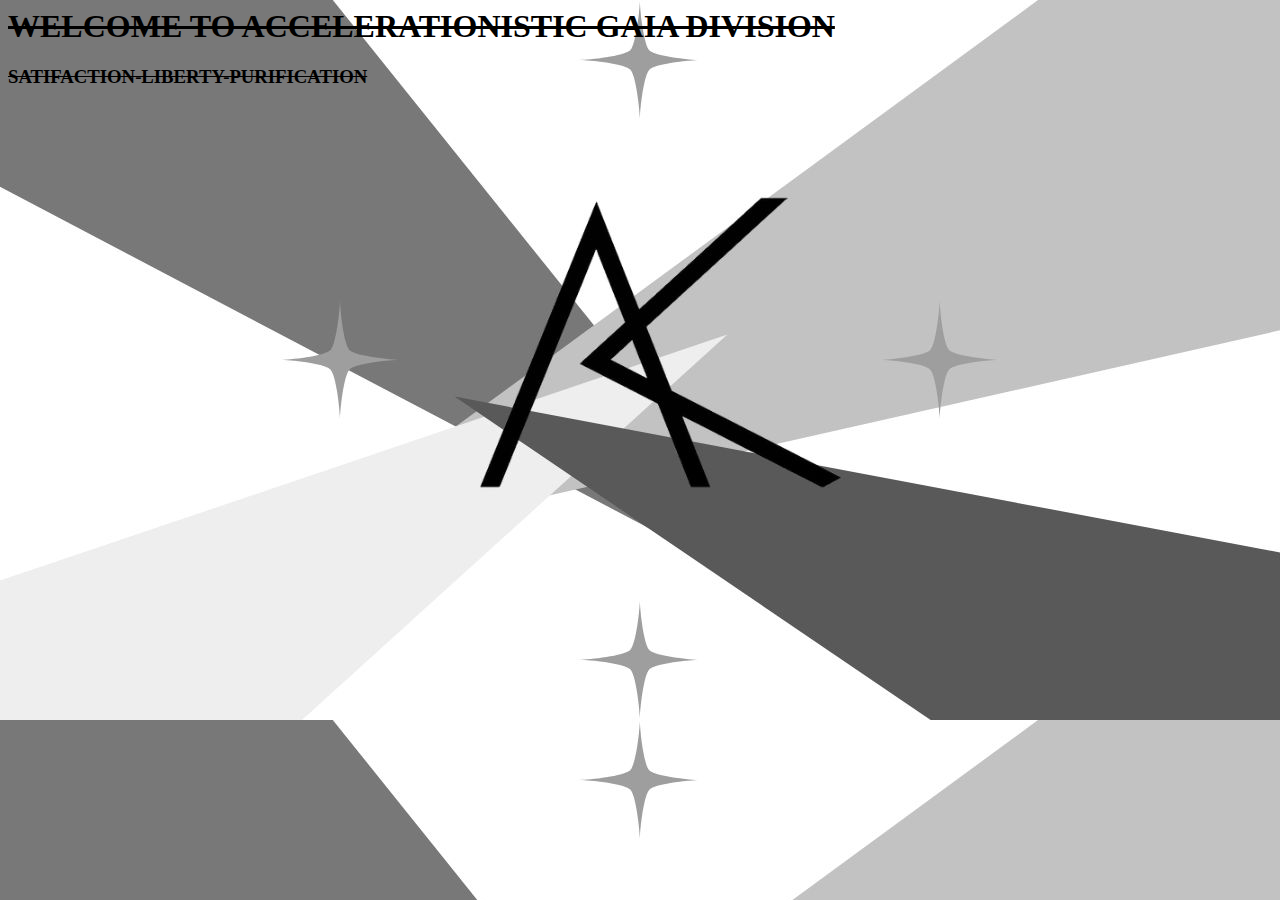
<file: index.html>
<html>
    <head>

    </head>
    <body style="background-image: url(img/flag.jpg);">
        <div>
            <div>
                <a href="https://tsukinamiseikai-gaiadivision.github.io/">
                    <s scr="img/logo.png" title="home">
                </a>
            </div>
        <h1>
            WELCOME TO ACCELERATIONISTIC GAIA DIVISION
        </h1>
        <h3>
            SATIFACTION-LIBERTY-PURIFICATION
        </h3>
        </div>
    </body>
</html>
</file>
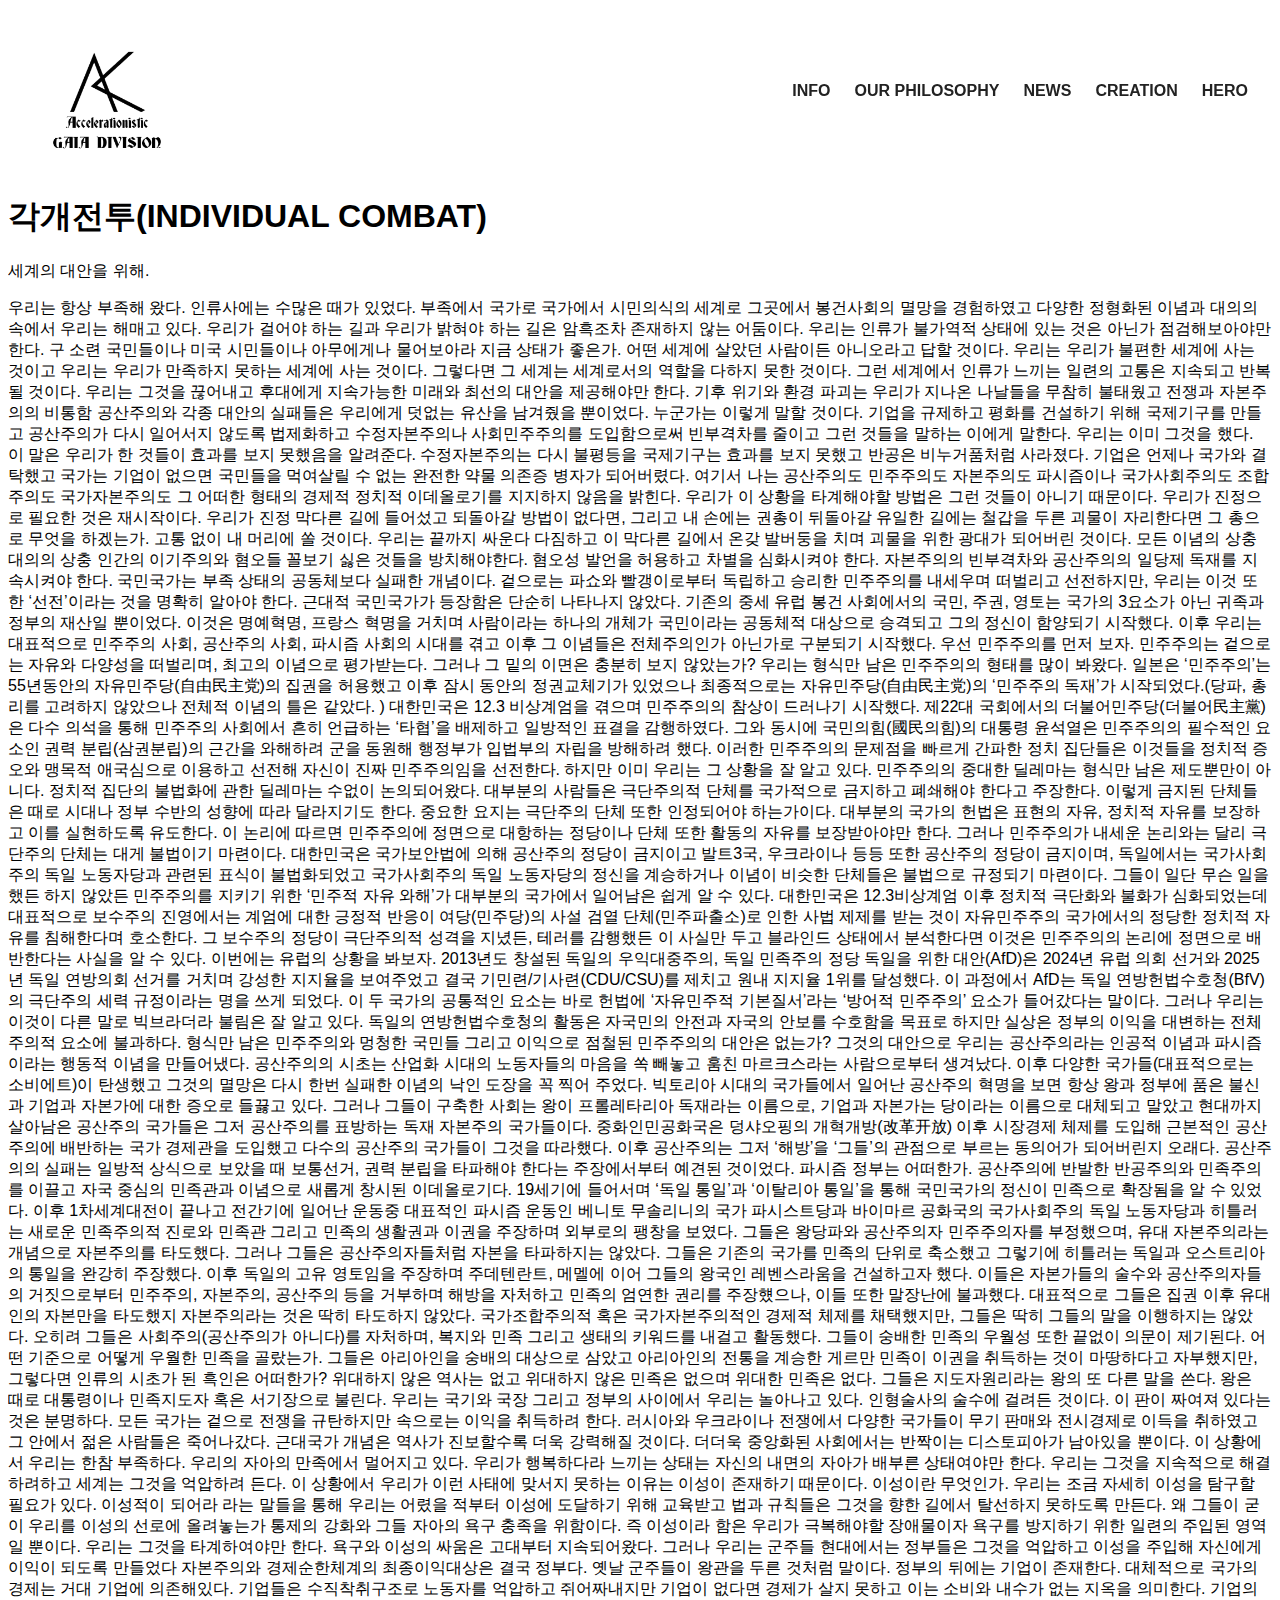
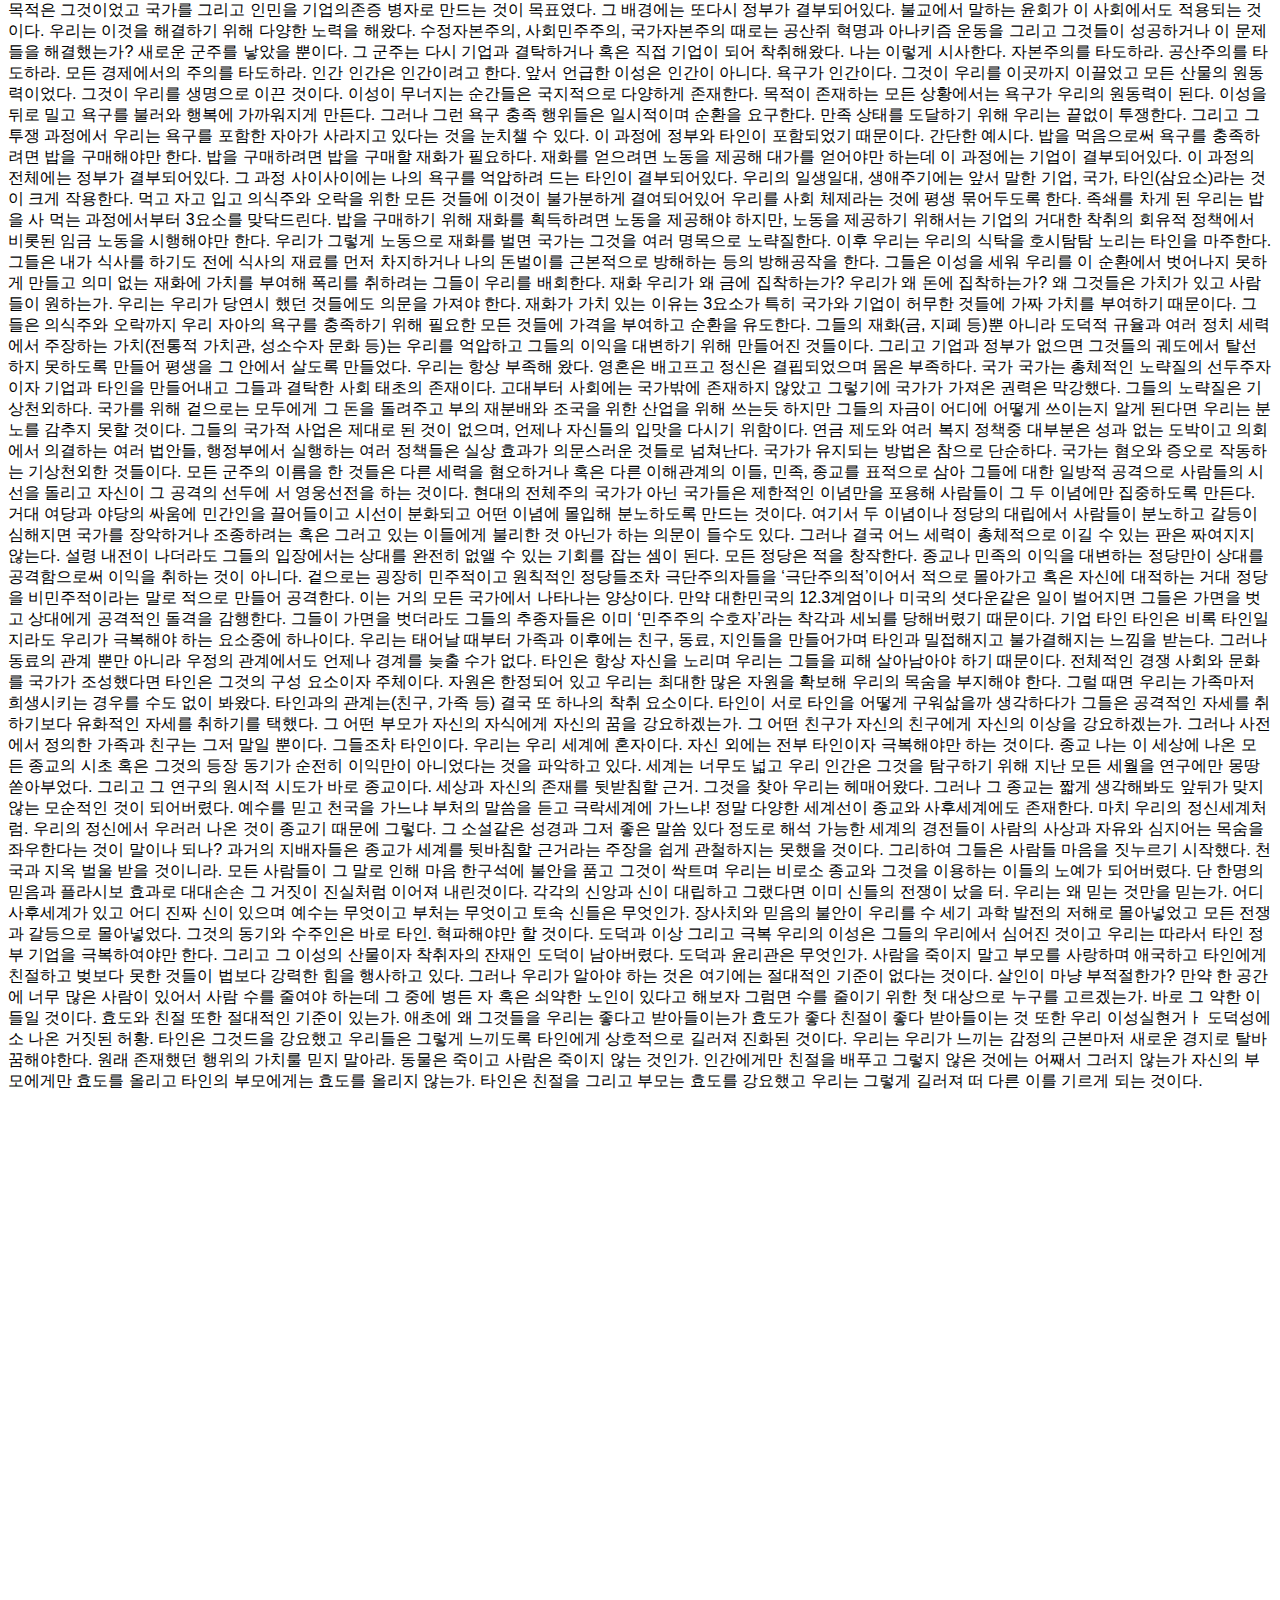
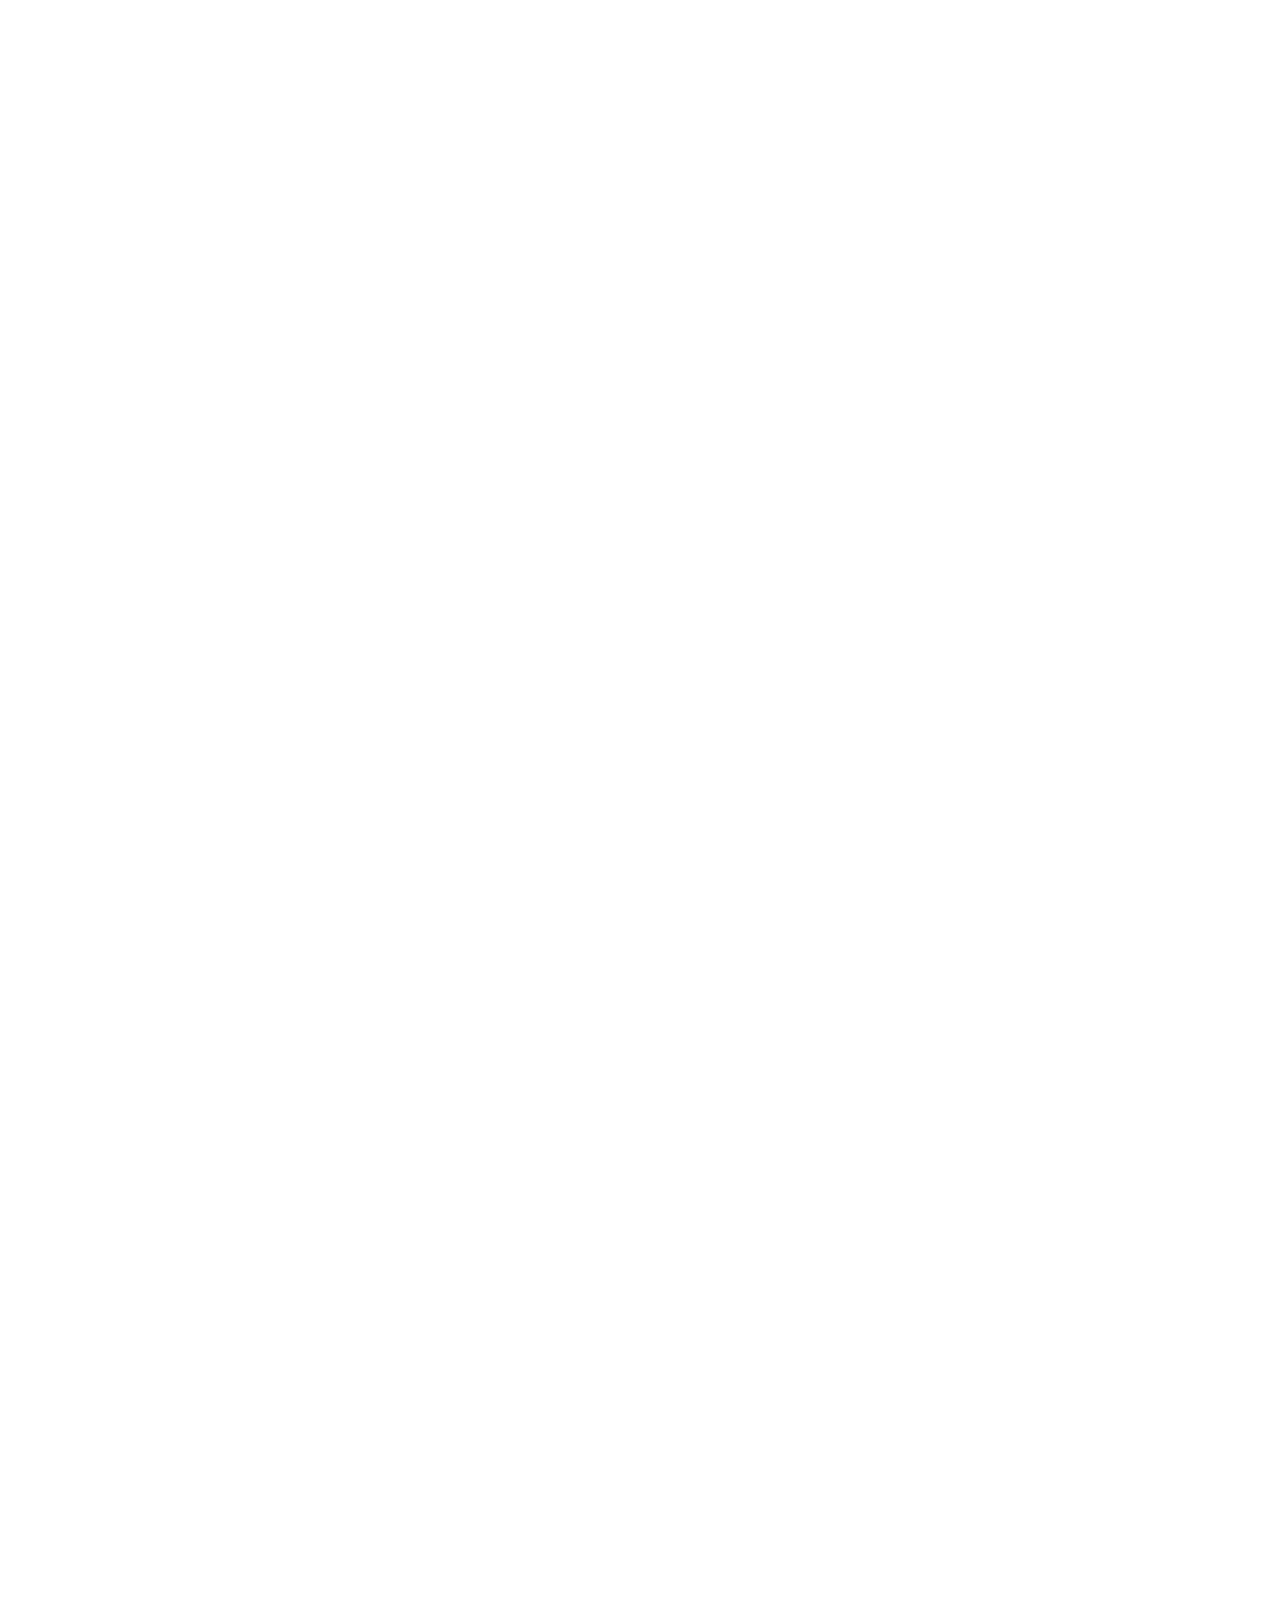
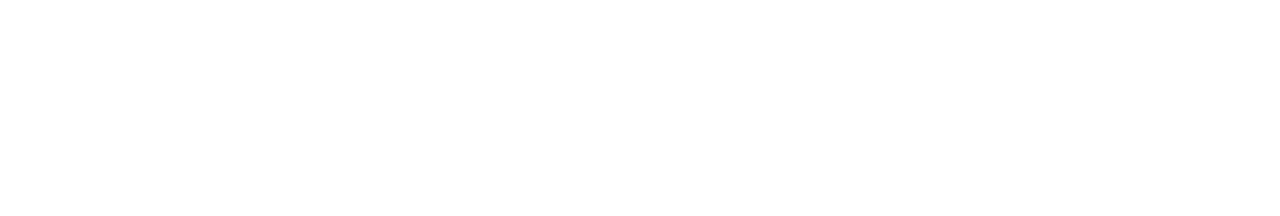
<file: philosophy.html>
<html>
    <head>
        <title>AND - PHILOSOPHY</title>
        <link rel="icon" href="/img/logo.png">
        <link href="styles/style.css" rel="stylesheet" type="text/css" />
    </head>
    <body>
        <div style="height: 5000px; overflow-y: scroll;">
            <div class="UPPERBAR">
                <div class="UB2">
                    <a href="https://nameless-hoshi.github.io/NEUTRONDIVISION.io/">
                        <img src="img/logo.png" title="home" style="width:150px; height:150px;">
                    </a>
                </div>
                <ui class="UB1">
                    <li><a href="https://nameless-hoshi.github.io/NEUTRONDIVISION.io/info" title="what about us">INFO</a></li>
                    <li><a href="https://nameless-hoshi.github.io/NEUTRONDIVISION.io/philosophy" title="our philosophy">OUR PHILOSOPHY</a></li>
                    <li><a href="https://nameless-hoshi.github.io/NEUTRONDIVISION.io/news" title="news">NEWS</a></li>
                    <li><a href="https://nameless-hoshi.github.io/NEUTRONDIVISION.io/creation" title="creation">CREATION</a></li>
                    <li><a href="https://nameless-hoshi.github.io/NEUTRONDIVISION.io/hero" title="hero">HERO</a></li>
                </ui>
            </div>
            <h1>각개전투(INDIVIDUAL COMBAT)</h1>
            <p>세계의 대안을 위해.</p>
            우리는 항상 부족해 왔다.
인류사에는 수많은 때가 있었다. 부족에서 국가로 국가에서 시민의식의 세계로 그곳에서 봉건사회의 멸망을 경험하였고 다양한 정형화된 이념과 대의의 속에서 우리는 해매고 있다. 우리가 걸어야 하는 길과 우리가 밝혀야 하는 길은 암흑조차 존재하지 않는 어둠이다. 우리는 인류가 불가역적 상태에 있는 것은 아닌가 점검해보아야만 한다.

구 소련 국민들이나 미국 시민들이나 아무에게나 물어보아라 지금 상태가 좋은가. 어떤 세계에 살았던 사람이든 아니오라고 답할 것이다. 우리는 우리가 불편한 세계에 사는 것이고 우리는 우리가 만족하지 못하는 세계에 사는 것이다. 그렇다면 그 세계는 세계로서의 역할을 다하지 못한 것이다. 그런 세계에서 인류가 느끼는 일련의 고통은 지속되고 반복될 것이다. 우리는 그것을 끊어내고 후대에게 지속가능한 미래와 최선의 대안을 제공해야만 한다.
기후 위기와 환경 파괴는 우리가 지나온 나날들을 무참히 불태웠고 전쟁과 자본주의의 비통함 공산주의와 각종 대안의 실패들은 우리에게 덧없는 유산을 남겨줬을 뿐이었다. 누군가는 이렇게 말할 것이다. 기업을 규제하고 평화를 건설하기 위해 국제기구를 만들고 공산주의가 다시 일어서지 않도록 법제화하고 수정자본주의나 사회민주주의를 도입함으로써 빈부격차를 줄이고 그런 것들을 말하는 이에게 말한다.
우리는 이미 그것을 했다. 이 말은 우리가 한 것들이 효과를 보지 못했음을 알려준다. 수정자본주의는 다시 불평등을 국제기구는 효과를 보지 못했고 반공은 비누거품처럼 사라졌다. 기업은 언제나 국가와 결탁했고 국가는 기업이 없으면 국민들을 먹여살릴 수 없는 완전한 약물 의존증 병자가 되어버렸다.
여기서 나는 공산주의도 민주주의도 자본주의도 파시즘이나 국가사회주의도 조합주의도 국가자본주의도 그 어떠한 형태의 경제적 정치적 이데올로기를 지지하지 않음을 밝힌다. 우리가 이 상황을 타계해야할 방법은 그런 것들이 아니기 때문이다.
우리가 진정으로 필요한 것은 재시작이다.
우리가 진정 막다른 길에 들어섰고 되돌아갈 방법이 없다면, 그리고 내 손에는 권총이 뒤돌아갈 유일한 길에는 철갑을 두른 괴물이 자리한다면 그 총으로 무엇을 하겠는가. 고통 없이 내 머리에 쏠 것이다.
우리는 끝까지 싸운다 다짐하고 이 막다른 길에서 온갖 발버둥을 치며 괴물을 위한 광대가 되어버린 것이다. 모든 이념의 상충 대의의 상충 인간의 이기주의와 혐오들 꼴보기 싫은 것들을 방치해야한다. 혐오성 발언을 허용하고 차별을 심화시켜야 한다. 자본주의의 빈부격차와 공산주의의 일당제 독재를 지속시켜야 한다.

국민국가는 부족 상태의 공동체보다 실패한 개념이다. 겉으로는 파쇼와 빨갱이로부터 독립하고 승리한 민주주의를 내세우며 떠벌리고 선전하지만, 우리는 이것 또한 ‘선전’이라는 것을 명확히 알아야 한다. 근대적 국민국가가 등장함은 단순히 나타나지 않았다. 기존의 중세 유럽 봉건 사회에서의 국민, 주권, 영토는 국가의 3요소가 아닌 귀족과 정부의 재산일 뿐이었다. 이것은 명예혁명, 프랑스 혁명을 거치며 사람이라는 하나의 개체가 국민이라는 공동체적 대상으로 승격되고 그의 정신이 함양되기 시작했다. 이후 우리는 대표적으로 민주주의 사회, 공산주의 사회, 파시즘 사회의 시대를 겪고 이후 그 이념들은 전체주의인가 아닌가로 구분되기 시작했다. 우선 민주주의를 먼저 보자.
민주주의는 겉으로는 자유와 다양성을 떠벌리며, 최고의 이념으로 평가받는다. 그러나 그 밑의 이면은 충분히 보지 않았는가? 우리는 형식만 남은 민주주의의 형태를 많이 봐왔다. 일본은 ‘민주주의’는 55년동안의 자유민주당(自由民主党)의 집권을 허용했고 이후 잠시 동안의 정권교체기가 있었으나 최종적으로는 자유민주당(自由民主党)의 ‘민주주의 독재’가 시작되었다.(당파, 총리를 고려하지 않았으나 전체적 이념의 틀은 같았다. ) 대한민국은 12.3 비상계엄을 겪으며 민주주의의 참상이 드러나기 시작했다. 제22대 국회에서의 더불어민주당(더불어民主黨)은 다수 의석을 통해 민주주의 사회에서 흔히 언급하는 ‘타협’을 배제하고 일방적인 표결을 감행하였다. 그와 동시에 국민의힘(國民의힘)의 대통령 윤석열은 민주주의의 필수적인 요소인 권력 분립(삼권분립)의 근간을 와해하려 군을 동원해 행정부가 입법부의 자립을 방해하려 했다. 이러한 민주주의의 문제점을 빠르게 간파한 정치 집단들은 이것들을 정치적 증오와 맹목적 애국심으로 이용하고 선전해 자신이 진짜 민주주의임을 선전한다. 하지만 이미 우리는 그 상황을 잘 알고 있다. 민주주의의 중대한 딜레마는 형식만 남은 제도뿐만이 아니다.
정치적 집단의 불법화에 관한 딜레마는 수없이 논의되어왔다. 대부분의 사람들은 극단주의적 단체를 국가적으로 금지하고 폐쇄해야 한다고 주장한다. 이렇게 금지된 단체들은 때로 시대나 정부 수반의 성향에 따라 달라지기도 한다. 중요한 요지는 극단주의 단체 또한 인정되어야 하는가이다. 대부분의 국가의 헌법은 표현의 자유, 정치적 자유를 보장하고 이를 실현하도록 유도한다. 이 논리에 따르면 민주주의에 정면으로 대항하는 정당이나 단체 또한 활동의 자유를 보장받아야만 한다. 그러나 민주주의가 내세운 논리와는 달리 극단주의 단체는 대게 불법이기 마련이다. 대한민국은 국가보안법에 의해 공산주의 정당이 금지이고 발트3국, 우크라이나 등등 또한 공산주의 정당이 금지이며, 독일에서는 국가사회주의 독일 노동자당과 관련된 표식이 불법화되었고 국가사회주의 독일 노동자당의 정신을 계승하거나 이념이 비슷한 단체들은 불법으로 규정되기 마련이다. 그들이 일단 무슨 일을 했든 하지 않았든 민주주의를 지키기 위한 ‘민주적 자유 와해’가 대부분의 국가에서 일어남은 쉽게 알 수 있다. 대한민국은 12.3비상계엄 이후 정치적 극단화와 불화가 심화되었는데 대표적으로 보수주의 진영에서는 계엄에 대한 긍정적 반응이 여당(민주당)의 사설 검열 단체(민주파출소)로 인한 사법 제제를 받는 것이 자유민주주의 국가에서의 정당한 정치적 자유를 침해한다며 호소한다. 그 보수주의 정당이 극단주의적 성격을 지녔든, 테러를 감행했든 이 사실만 두고 블라인드 상태에서 분석한다면 이것은 민주주의의 논리에 정면으로 배반한다는 사실을 알 수 있다. 이번에는 유럽의 상황을 봐보자. 2013년도 창설된 독일의 우익대중주의, 독일 민족주의 정당 독일을 위한 대안(AfD)은 2024년 유럽 의회 선거와 2025년 독일 연방의회 선거를 거치며 강성한 지지율을 보여주었고 결국 기민련/기사련(CDU/CSU)를 제치고 원내 지지율 1위를 달성했다. 이 과정에서 AfD는 독일 연방헌법수호청(BfV)의 극단주의 세력 규정이라는 명을 쓰게 되었다. 이 두 국가의 공통적인 요소는 바로 헌법에 ‘자유민주적 기본질서’라는 ‘방어적 민주주의’ 요소가 들어갔다는 말이다. 그러나 우리는 이것이 다른 말로 빅브라더라 불림은 잘 알고 있다. 독일의 연방헌법수호청의 활동은 자국민의 안전과 자국의 안보를 수호함을 목표로 하지만 실상은 정부의 이익을 대변하는 전체주의적 요소에 불과하다.
형식만 남은 민주주의와 멍청한 국민들 그리고 이익으로 점철된 민주주의의 대안은 없는가?
그것의 대안으로 우리는 공산주의라는 인공적 이념과 파시즘이라는 행동적 이념을 만들어냈다. 공산주의의 시초는 산업화 시대의 노동자들의 마음을 쏙 빼놓고 훔친 마르크스라는 사람으로부터 생겨났다. 이후 다양한 국가들(대표적으로는 소비에트)이 탄생했고 그것의 멸망은 다시 한번 실패한 이념의 낙인 도장을 꼭 찍어 주었다.
빅토리아 시대의 국가들에서 일어난 공산주의 혁명을 보면 항상 왕과 정부에 품은 불신과 기업과 자본가에 대한 증오로 들끓고 있다. 그러나 그들이 구축한 사회는 왕이 프롤레타리아 독재라는 이름으로, 기업과 자본가는 당이라는 이름으로 대체되고 말았고 현대까지 살아남은 공산주의 국가들은 그저 공산주의를 표방하는 독재 자본주의 국가들이다. 중화인민공화국은 덩샤오핑의 개혁개방(改革开放) 이후 시장경제 체제를 도입해 근본적인 공산주의에 배반하는 국가 경제관을 도입했고 다수의 공산주의 국가들이 그것을 따라했다. 이후 공산주의는 그저 ‘해방’을 ‘그들’의 관점으로 부르는 동의어가 되어버린지 오래다. 공산주의의 실패는 일방적 상식으로 보았을 때 보통선거, 권력 분립을 타파해야 한다는 주장에서부터 예견된 것이었다.
파시즘 정부는 어떠한가. 공산주의에 반발한 반공주의와 민족주의를 이끌고 자국 중심의 민족관과 이념으로 새롭게 창시된 이데올로기다. 19세기에 들어서며 ‘독일 통일’과 ‘이탈리아 통일’을 통해 국민국가의 정신이 민족으로 확장됨을 알 수 있었다. 이후 1차세계대전이 끝나고 전간기에 일어난 운동중 대표적인 파시즘 운동인 베니토 무솔리니의 국가 파시스트당과 바이마르 공화국의 국가사회주의 독일 노동자당과 히틀러는 새로운 민족주의적 진로와 민족관 그리고 민족의 생활권과 이권을 주장하며 외부로의 팽창을 보였다. 그들은 왕당파와 공산주의자 민주주의자를 부정했으며, 유대 자본주의라는 개념으로 자본주의를 타도했다. 그러나 그들은 공산주의자들처럼 자본을 타파하지는 않았다. 그들은 기존의 국가를 민족의 단위로 축소했고 그렇기에 히틀러는 독일과 오스트리아의 통일을 완강히 주장했다. 이후 독일의 고유 영토임을 주장하며 주데텐란트, 메멜에 이어 그들의 왕국인 레벤스라움을 건설하고자 했다. 이들은 자본가들의 술수와 공산주의자들의 거짓으로부터 민주주의, 자본주의, 공산주의 등을 거부하며 해방을 자처하고 민족의 엄연한 권리를 주장헀으나, 이들 또한 말장난에 불과했다. 대표적으로 그들은 집권 이후 유대인의 자본만을 타도했지 자본주의라는 것은 딱히 타도하지 않았다. 국가조합주의적 혹은 국가자본주의적인 경제적 체제를 채택했지만, 그들은 딱히 그들의 말을 이행하지는 않았다. 오히려 그들은 사회주의(공산주의가 아니다)를 자처하며, 복지와 민족 그리고 생태의 키워드를 내걸고 활동했다.
그들이 숭배한 민족의 우월성 또한 끝없이 의문이 제기된다. 어떤 기준으로 어떻게 우월한 민족을 골랐는가. 그들은 아리아인을 숭배의 대상으로 삼았고 아리아인의 전통을 계승한 게르만 민족이 이권을 취득하는 것이 마땅하다고 자부했지만, 그렇다면 인류의 시초가 된 흑인은 어떠한가? 위대하지 않은 역사는 없고 위대하지 않은 민족은 없으며 위대한 민족은 없다. 그들은 지도자원리라는 왕의 또 다른 말을 쓴다.
왕은 때로 대통령이나 민족지도자 혹은 서기장으로 불린다. 우리는 국기와 국장 그리고 정부의 사이에서 우리는 놀아나고 있다. 인형술사의 술수에 걸려든 것이다. 이 판이 짜여져 있다는 것은 분명하다. 모든 국가는 겉으로 전쟁을 규탄하지만 속으로는 이익을 취득하려 한다. 러시아와 우크라이나 전쟁에서 다양한 국가들이 무기 판매와 전시경제로 이득을 취하였고 그 안에서 젊은 사람들은 죽어나갔다. 근대국가 개념은 역사가 진보할수록 더욱 강력해질 것이다. 더더욱 중앙화된 사회에서는 반짝이는 디스토피아가 남아있을 뿐이다.

이 상황에서 우리는 한참 부족하다. 우리의 자아의 만족에서 멀어지고 있다. 우리가 행복하다라 느끼는 상태는 자신의 내면의 자아가 배부른 상태여야만 한다. 우리는 그것을 지속적으로 해결하려하고 세계는 그것을 억압하려 든다. 이 상황에서 우리가 이런 사태에 맞서지 못하는 이유는 이성이 존재하기 때문이다. 이성이란 무엇인가. 우리는 조금 자세히 이성을 탐구할 필요가 있다. 이성적이 되어라 라는 말들을 통해 우리는 어렸을 적부터 이성에 도달하기 위해 교육받고 법과 규칙들은 그것을 향한 길에서 탈선하지 못하도록 만든다. 왜 그들이 굳이 우리를 이성의 선로에 올려놓는가 통제의 강화와 그들 자아의 욕구 충족을 위함이다. 즉 이성이라 함은 우리가 극복해야할 장애물이자 욕구를 방지하기 위한 일련의 주입된 영역일 뿐이다. 우리는 그것을 타계하여야만 한다.
욕구와 이성의 싸움은 고대부터 지속되어왔다. 그러나 우리는 군주들 현대에서는 정부들은 그것을 억압하고 이성을 주입해 자신에게 이익이 되도록 만들었다  자본주의와 경제순한체계의 최종이익대상은 결국 정부다. 옛날 군주들이 왕관을 두른 것처럼 말이다. 정부의 뒤에는 기업이 존재한다. 대체적으로 국가의 경제는 거대 기업에 의존해있다. 기업들은 수직착취구조로 노동자를 억압하고 쥐어짜내지만 기업이 없다면 경제가 살지 못하고 이는 소비와 내수가 없는 지옥을 의미한다. 기업의 목적은 그것이었고 국가를 그리고 인민을 기업의존증 병자로 만드는 것이 목표였다. 그 배경에는 또다시 정부가 결부되어있다.
불교에서 말하는 윤회가 이 사회에서도 적용되는 것이다. 우리는 이것을 해결하기 위해 다양한 노력을 해왔다. 수정자본주의, 사회민주주의, 국가자본주의 때로는 공산쥐 혁명과 아나키즘 운동을 그리고 그것들이 성공하거나 이 문제들을 해결했는가? 새로운 군주를 낳았을 뿐이다. 그 군주는 다시 기업과 결탁하거나 혹은 직접 기업이 되어 착취해왔다.
나는 이렇게 시사한다. 자본주의를 타도하라. 공산주의를 타도하라. 모든 경제에서의 주의를 타도하라.

인간
인간은 인간이려고 한다. 앞서 언급한 이성은 인간이 아니다. 욕구가 인간이다. 그것이 우리를 이곳까지 이끌었고 모든 산물의 원동력이었다. 그것이 우리를 생명으로 이끈 것이다. 이성이 무너지는 순간들은 국지적으로 다양하게 존재한다. 목적이 존재하는 모든 상황에서는 욕구가 우리의 원동력이 된다. 이성을 뒤로 밀고 욕구를 불러와 행복에 가까워지게 만든다. 그러나 그런 욕구 충족 행위들은 일시적이며 순환을 요구한다. 만족 상태를 도달하기 위해 우리는 끝없이 투쟁한다. 그리고 그 투쟁 과정에서 우리는 욕구를 포함한 자아가 사라지고 있다는 것을 눈치챌 수 있다. 이 과정에 정부와 타인이 포함되었기 때문이다. 간단한 예시다. 밥을 먹음으로써 욕구를 충족하려면 밥을 구매해야만 한다. 밥을 구매하려면 밥을 구매할 재화가 필요하다. 재화를 얻으려면 노동을 제공해 대가를 얻어야만 하는데 이 과정에는 기업이 결부되어있다. 이 과정의 전체에는 정부가 결부되어있다. 그 과정 사이사이에는 나의 욕구를 억압하려 드는 타인이 결부되어있다. 우리의 일생일대, 생애주기에는 앞서 말한 기업, 국가, 타인(삼요소)라는 것이 크게 작용한다. 먹고 자고 입고 의식주와 오락을 위한 모든 것들에 이것이 불가분하게 결여되어있어 우리를 사회 체제라는 것에 평생 묶어두도록 한다. 족쇄를 차게 된 우리는 밥을 사 먹는 과정에서부터 3요소를 맞닥드린다. 밥을 구매하기 위해 재화를 획득하려면 노동을 제공해야 하지만, 노동을 제공하기 위해서는 기업의 거대한 착취의 회유적 정책에서 비롯된 임금 노동을 시행해야만 한다. 우리가 그렇게 노동으로 재화를 벌면 국가는 그것을 여러 명목으로 노략질한다. 이후 우리는 우리의 식탁을 호시탐탐 노리는 타인을 마주한다. 그들은 내가 식사를 하기도 전에 식사의 재료를 먼저 차지하거나 나의 돈벌이를 근본적으로 방해하는 등의 방해공작을 한다. 그들은 이성을 세워 우리를 이 순환에서 벗어나지 못하게 만들고 의미 없는 재화에 가치를 부여해 폭리를 취하려는 그들이 우리를 배회한다.

재화
우리가 왜 금에 집착하는가? 우리가 왜 돈에 집착하는가? 왜 그것들은 가치가 있고 사람들이 원하는가. 우리는 우리가 당연시 했던 것들에도 의문을 가져야 한다. 재화가 가치 있는 이유는 3요소가 특히 국가와 기업이 허무한 것들에 가짜 가치를 부여하기 때문이다. 그들은 의식주와 오락까지 우리 자아의 욕구를 충족하기 위해 필요한 모든 것들에 가격을 부여하고 순환을 유도한다. 그들의 재화(금, 지폐 등)뿐 아니라 도덕적 규율과 여러 정치 세력에서 주장하는 가치(전통적 가치관, 성소수자 문화 등)는 우리를 억압하고 그들의 이익을 대변하기 위해 만들어진 것들이다. 그리고 기업과 정부가 없으면 그것들의 궤도에서 탈선하지 못하도록 만들어 평생을 그 안에서 살도록 만들었다.
우리는 항상 부족해 왔다. 영혼은 배고프고 정신은 결핍되었으며 몸은 부족하다.

국가
국가는 총체적인 노략질의 선두주자이자 기업과 타인을 만들어내고 그들과 결탁한 사회 태초의 존재이다. 고대부터 사회에는 국가밖에 존재하지 않았고 그렇기에 국가가 가져온 권력은 막강했다. 그들의 노략질은 기상천외하다. 국가를 위해 겉으로는 모두에게 그 돈을 돌려주고 부의 재분배와 조국을 위한 산업을 위해 쓰는듯 하지만 그들의 자금이 어디에 어떻게 쓰이는지 알게 된다면 우리는 분노를 감추지 못할 것이다. 그들의 국가적 사업은 제대로 된 것이 없으며, 언제나 자신들의 입맛을 다시기 위함이다. 연금 제도와 여러 복지 정책중 대부분은 성과 없는 도박이고 의회에서 의결하는 여러 법안들, 행정부에서 실행하는 여러 정책들은 실상 효과가 의문스러운 것들로 넘쳐난다.
국가가 유지되는 방법은 참으로 단순하다. 국가는 혐오와 증오로 작동하는 기상천외한 것들이다. 모든 군주의 이름을 한 것들은 다른 세력을 혐오하거나 혹은 다른 이해관계의 이들, 민족, 종교를 표적으로 삼아 그들에 대한 일방적 공격으로 사람들의 시선을 돌리고 자신이 그 공격의 선두에 서 영웅선전을 하는 것이다. 현대의 전체주의 국가가 아닌 국가들은 제한적인 이념만을 포용해 사람들이 그 두 이념에만 집중하도록 만든다. 거대 여당과 야당의 싸움에 민간인을 끌어들이고 시선이 분화되고 어떤 이념에 몰입해 분노하도록 만드는 것이다. 여기서 두 이념이나 정당의 대립에서 사람들이 분노하고 갈등이 심해지면 국가를 장악하거나 조종하려는 혹은 그러고 있는 이들에게 불리한 것 아닌가 하는 의문이 들수도 있다. 그러나 결국 어느 세력이 총체적으로 이길 수 있는 판은 짜여지지 않는다. 설령 내전이 나더라도 그들의 입장에서는 상대를 완전히 없앨 수 있는 기회를 잡는 셈이 된다. 모든 정당은 적을 창작한다. 종교나 민족의 이익을 대변하는 정당만이 상대를 공격함으로써 이익을 취하는 것이 아니다. 겉으로는 굉장히 민주적이고 원칙적인 정당들조차 극단주의자들을 ‘극단주의적’이어서 적으로 몰아가고 혹은 자신에 대적하는 거대 정당을 비민주적이라는 말로 적으로 만들어 공격한다. 이는 거의 모든 국가에서 나타나는 양상이다. 만약 대한민국의 12.3계엄이나 미국의 셧다운같은 일이 벌어지면 그들은 가면을 벗고 상대에게 공격적인 돌격을 감행한다. 그들이 가면을 벗더라도 그들의 추종자들은 이미 ‘민주주의 수호자’라는 착각과 세뇌를 당해버렸기 때문이다.

기업

타인
타인은 비록 타인일지라도 우리가 극복해야 하는 요소중에 하나이다. 우리는 태어날 때부터 가족과 이후에는 친구, 동료, 지인들을 만들어가며 타인과 밀접해지고 불가결해지는 느낌을 받는다. 그러나 동료의 관계 뿐만 아니라 우정의 관계에서도 언제나 경계를 늦출 수가 없다. 타인은 항상 자신을 노리며 우리는 그들을 피해 살아남아야 하기 때문이다. 전체적인 경쟁 사회와 문화를 국가가 조성했다면 타인은 그것의 구성 요소이자 주체이다. 자원은 한정되어 있고 우리는 최대한 많은 자원을 확보해 우리의 목숨을 부지해야 한다. 그럴 때면 우리는 가족마저 희생시키는 경우를 수도 없이 봐왔다. 타인과의 관계는(친구, 가족 등) 결국 또 하나의 착취 요소이다. 타인이 서로 타인을 어떻게 구워삶을까 생각하다가 그들은 공격적인 자세를 취하기보다 유화적인 자세를 취하기를 택했다. 그 어떤 부모가 자신의 자식에게 자신의 꿈을 강요하겠는가. 그 어떤 친구가 자신의 친구에게 자신의 이상을 강요하겠는가. 그러나 사전에서 정의한 가족과 친구는 그저 말일 뿐이다. 그들조차 타인이다. 우리는 우리 세계에 혼자이다. 자신 외에는 전부 타인이자 극복해야만 하는 것이다.

종교
나는 이 세상에 나온 모든 종교의 시초 혹은 그것의 등장 동기가 순전히 이익만이 아니었다는 것을 파악하고 있다. 세계는 너무도 넓고 우리 인간은 그것을 탐구하기 위해 지난 모든 세월을 연구에만 몽땅 쏟아부었다. 그리고 그 연구의 원시적 시도가 바로 종교이다. 세상과 자신의 존재를 뒷받침할 근거. 그것을 찾아 우리는 헤매어왔다. 그러나 그 종교는 짧게 생각해봐도 앞뒤가 맞지 않는 모순적인 것이 되어버렸다. 예수를 믿고 천국을 가느냐 부처의 말씀을 듣고 극락세계에 가느냐! 정말 다양한 세계선이 종교와 사후세계에도 존재한다. 마치 우리의 정신세계처럼. 우리의 정신에서 우러러 나온 것이 종교기 때문에 그렇다. 그 소설같은 성경과 그저 좋은 말씀 있다 정도로 해석 가능한 세계의 경전들이 사람의 사상과 자유와 심지어는 목숨을 좌우한다는 것이 말이나 되나? 과거의 지배자들은 종교가 세계를 뒷바침할 근거라는 주장을 쉽게 관철하지는 못했을 것이다. 그리하여 그들은 사람들 마음을 짓누르기 시작했다. 천국과 지옥 벌울 받을 것이니라. 모든 사람들이 그 말로 인해 마음 한구석에 불안을 품고 그것이 싹트며 우리는 비로소 종교와 그것을 이용하는 이들의 노예가 되어버렸다. 단 한명의 믿음과 플라시보 효과로 대대손손 그 거짓이 진실처럼 이어져 내린것이다. 각각의 신앙과 신이 대립하고 그랬다면 이미 신들의 전쟁이 났을 터. 우리는 왜 믿는 것만을 믿는가. 어디 사후세계가 있고 어디 진짜 신이 있으며 예수는 무엇이고 부처는 무엇이고 토속 신들은 무엇인가.
장사치와 믿음의 불안이 우리를 수 세기 과학 발전의 저해로 몰아넣었고 모든 전쟁과 갈등으로 몰아넣었다. 그것의 동기와 수주인은 바로 타인. 혁파해야만 할 것이다.

도덕과 이상 그리고 극복
우리의 이성은 그들의 우리에서 심어진 것이고 우리는 따라서 타인 정부 기업을 극복하여야만 한다. 그리고 그 이성의 산물이자 착취자의 잔재인 도덕이 남아버렸다. 도덕과 윤리관은 무엇인가. 사람을 죽이지 말고 부모를 사랑하며 애국하고 타인에게 친절하고 벚보다 못한 것들이 법보다 강력한 힘을 행사하고 있다. 그러나 우리가 알아야 하는 것은 여기에는 절대적인 기준이 없다는 것이다. 살인이 마냥 부적절한가? 만약 한 공간에 너무 많은 사람이 있어서 사람 수를 줄여야 하는데 그 중에 병든 자 혹은 쇠약한 노인이 있다고 해보자 그럼면 수를 줄이기 위한 첫 대상으로 누구를 고르겠는가. 바로 그 약한 이들일 것이다. 효도와 친절 또한 절대적인 기준이 있는가. 애초에 왜 그것들을 우리는 좋다고 받아들이는가 효도가 좋다 친절이 좋다 받아들이는 것 또한 우리 이성실현거ㅏ 도덕성에소 나온 거짓된 허황. 타인은 그것드을 강요했고 우리들은 그렇게 느끼도록 타인에게 상호적으로 길러져 진화된 것이다. 우리는 우리가 느끼는 감정의 근본마저 새로운 경지로 탈바꿈해야한다. 원래 존재했던 행위의 가치룰 믿지 말아라. 동물은 죽이고 사람은 죽이지 않는 것인가. 인간에게만 친절을 배푸고 그렇지 않은 것에는 어째서 그러지 않는가 자신의 부모에게만 효도를 올리고 타인의 부모에게는 효도를 올리지 않는가. 타인은 친절을 그리고 부모는 효도를 강요했고 우리는 그렇게 길러져 떠 다른 이를 기르게 되는 것이다.
        </div>
    </body>
</html>
</file>
<file: styles/style.css>
.UPPERBAR{
      display:flex;
      justify-content:space-between;
      align-items:center;
      padding:8px 24px;
      background:rgba(255,255,255,0.8);
      position:sticky;
      top:0;
      backdrop-filter: blur(8px);
    }
    .UB1{display:flex;list-style:none;gap:24px;margin:0;padding:0;}
    .UB1 li a{text-decoration:none;color:#222;font-weight:600}
    .UB1 li a:hover{text-decoration:underline}

    .wrap{max-width:1200px;margin:0 auto;padding:24px}

.SCROLLPOSTER { position: relative; margin-top: 40px; }

.scroll-container{
  touch-action: pan-y;
  display:flex;
  gap:16px;
  overflow-x:auto;
  height: 750px;
  padding:12px;
  scroll-behavior:smooth;
  -webkit-overflow-scrolling:touch;
  scroll-snap-type:x mandatory;
  cursor:grab;
  user-select:none;
  touch-action: pan-y;
}

.poster-card{
  min-width:500px;
  height:700px;
  flex-shrink:0;
  scroll-snap-align:center;
  display:flex;
  align-items:center;
  justify-content:center;
}

.poster-card img{
  height:100%;
  border-radius:12px;
  box-shadow:0 4px 10px rgba(20,30,60,0.1);
  -webkit-user-drag:none;
  user-select:none;
}

.btn{
  position:absolute; top:50%; transform:translateY(-50%);
  width:40px; height:40px; border-radius:999px; border:none; background:#fff;
  box-shadow:0 6px 16px rgba(20,20,50,0.06);
  display:flex; align-items:center; justify-content:center; cursor:pointer;
  z-index: 5;
}
.btn:active{ transform:translateY(-50%) scale(.96) }
.btn-left{ left:8px }
.btn-right{ right:8px }

.scroll-container::-webkit-scrollbar{ height:10px }
.scroll-container::-webkit-scrollbar-thumb{ border-radius:6px; background:rgba(0,0,0,0.12) }



* {
  font-family: "Zalando Sans", sans-serif;
  font-optical-sizing: auto;
  font-weight: weight;
  font-style: normal;
  font-variation-settings:
    "wdth" 100;
}


* {
  font-family: "Zalando Sans", sans-serif;
  font-optical-sizing: auto;
  font-weight: weight;
  font-style: normal;
  font-variation-settings:
    "wdth" 100;
}
</file>
